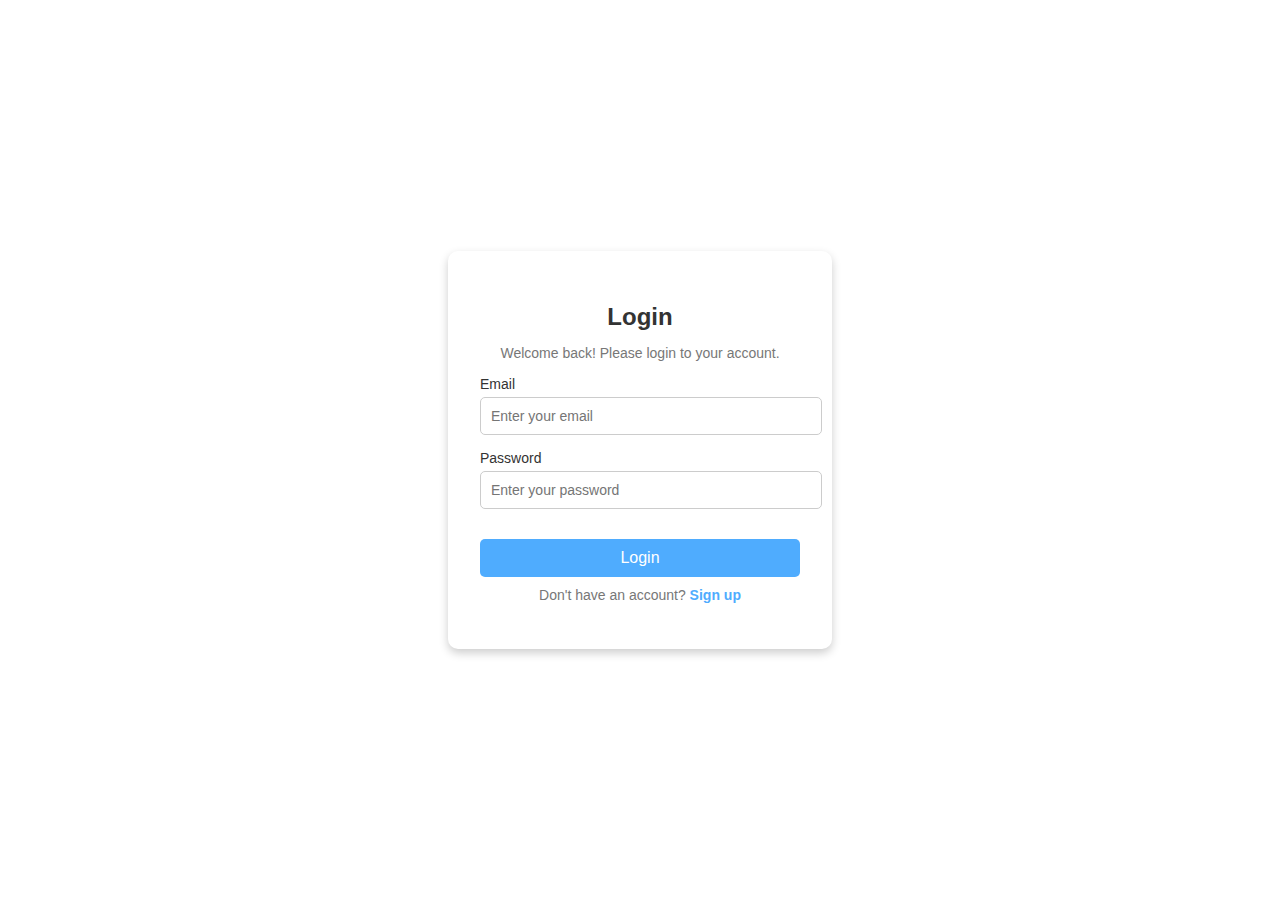
<file: index.html>
<!DOCTYPE html>
<html lang="en">
<head>
    <meta charset="UTF-8">
    <meta name="viewport" content="width=device-width, initial-scale=1.0">
    <link rel="stylesheet" href="style.css">
    <title>Login page </title>
</head>
<body>
   
    <div class="login-card">
        <h2>Login</h2>
        <p>Welcome back! Please login to your account.</p>
        <form>
            <div class="input-group">
                <label for="email">Email</label>
                <input type="email" id="email" placeholder="Enter your email" required>
            </div>
            <div class="input-group">
                <label for="password">Password</label>
                <input type="password" id="password" placeholder="Enter your password" required>
            </div>
            <button type="submit" class="btn">Login</button>
            <p class="signup-text">Don't have an account? <a href="#">Sign up</a></p>
 
</body>
</html>
</file>
<file: style.css>
body{
    font-family: Arial, sans-serif;
    background: linear-gradient(135deg, #4facfe, #00f2fe);
    display: flex;
    justify-content: center;
    align-items: center;
    height: 100vh;
    margin: 0;
    background-image: url(https://img.freepik.com/free-photo/top-view-finance-business-elements_23-2148793757.jpg?t=st=1743072490~exp=1743076090~hmac=ca695f07071b8f3314b3afdd7234348ff02f1fe9b7fd08f158c0c8af80678234&w=1380);
    background-size: cover;
    background-blend-mode: difference;
}
.login-card {
    background-color: #ffffff;
    padding: 2rem;
    border-radius: 10px;
    box-shadow: 0 4px 10px rgba(0, 0, 0, 0.2);
    text-align: center;
    width: 320px;
}

h2 {
    margin-bottom: 10px;
    color: #333;
}

p {
    color: #777;
    font-size: 14px;
}

/* Input Groups */
.input-group {
    text-align: left;
    margin: 15px 0;
}

label {
    display: block;
    font-size: 14px;
    color: #333;
    margin-bottom: 5px;
}

input {
    width: 100%;
    padding: 10px;
    border: 1px solid #ccc;
    border-radius: 5px;
    font-size: 14px;
}

/* Login Button */
.btn {
    width: 100%;
    background: #4facfe;
    color: white;
    border: none;
    padding: 10px;
    border-radius: 5px;
    cursor: pointer;
    font-size: 16px;
    margin-top: 15px;
    transition: 0.3s;
}

.btn:hover {
    background: #00c3ff;
}

/* Signup Text */
.signup-text {
    margin-top: 10px;
    font-size: 14px;
}

.signup-text a {
    color: #4facfe;
    text-decoration: none;
    font-weight: bold;
    font-family: 'Segoe UI', Tahoma, Geneva, Verdana, sans-serif;
}

.signup-text a:hover {
    text-decoration: underline;
    font-family: 'Segoe UI', Tahoma, Geneva, Verdana, sans-serif;
}
</file>
